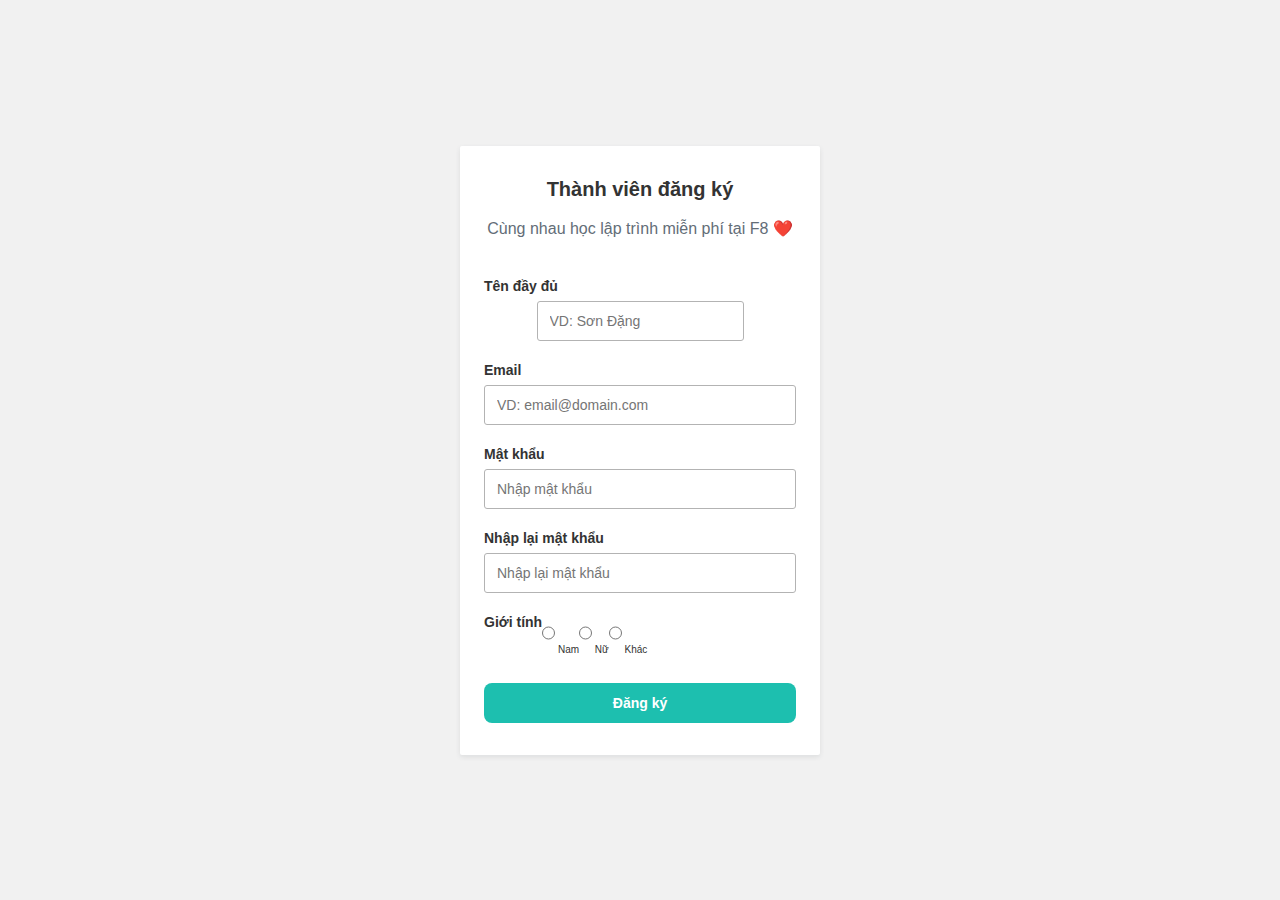
<file: index.html>
<!DOCTYPE html>
<html lang="en">
<head>
  <meta charset="UTF-8">
  <meta name="viewport" content="width=device-width, initial-scale=1.0">
  <link rel="stylesheet" href="style.css">
  <title>Document</title>
</head>
<body>
  <div class="main">

    <form action="" method="POST" class="form" id="form-1">
      <h3 class="heading">Thành viên đăng ký</h3>
      <p class="desc">Cùng nhau học lập trình miễn phí tại F8 ❤️</p>
  
      <div class="spacer"></div>
  
      <div class="form-group">
        <label for="fullname" class="form-label">Tên đầy đủ</label>
        <div>
          <div>
          <input id="fullname" name="fullname" type="text" placeholder="VD: Sơn Đặng" class="form-control">
          </div>
        </div>
        <span class="form-message"></span>
      </div>
  
      <div class="form-group">
        <label for="email" class="form-label">Email</label>
        <input id="email" name="email" type="text" placeholder="VD: email@domain.com" class="form-control">
        <span class="form-message"></span>
      </div>
  
      <div class="form-group">
        <label for="password" class="form-label">Mật khẩu</label>
        <input id="password" name="password" type="password" placeholder="Nhập mật khẩu" class="form-control">
        <span class="form-message"></span>
      </div>
  
      <div class="form-group">
        <label for="password_confirmation" class="form-label">Nhập lại mật khẩu</label>
        <input id="password_confirmation" name="password_confirmation" placeholder="Nhập lại mật khẩu" type="password" class="form-control">
        <span class="form-message"></span>
      </div>

      <div class="form-group horizontal">
        <label for="gender" class="form-label">Giới tính</label>
        <div >
          <input name="gender" type="radio" value="male" class="form-control">
          Nam
        </div>
        <div >
          <input name="gender" type="radio" value="female" class="form-control">
          Nữ
        </div>
        <div >
          <input name="gender" type="radio" value="orther" class="form-control">
          Khác
        </div>
        <span class="form-message"></span>
      </div>
  
      <button class="form-submit">Đăng ký</button>
    </form>
  
  </div>
  <script src="./validator.js"></script>
  <script>
    Validator({
      form: '#form-1',
      errorSelector: ".form-message",
      formGroupSelector :'.form-group',
      rules: [
        Validator.isRequired('#fullname',"Vui lòng nhập tên đầy đủ của bạn"),
        Validator.isRequired('#email'),
        Validator.isEmail('#email'),
        Validator.isRequired('input[name="gender"]'),
        Validator.minLength('#password',6),
        Validator.isRequired('#password_confirmation'),
        Validator.isConfirmed('#password_confirmation', function(){
          return document.querySelector('#form-1 #password').value
        }, "Mật khẩu nhập lại không chính xác")
      ],
      onSubmit: function(data){
        //call API
        console.log(data);
      }
    });
  </script>
      
</body>
</html>
</file>
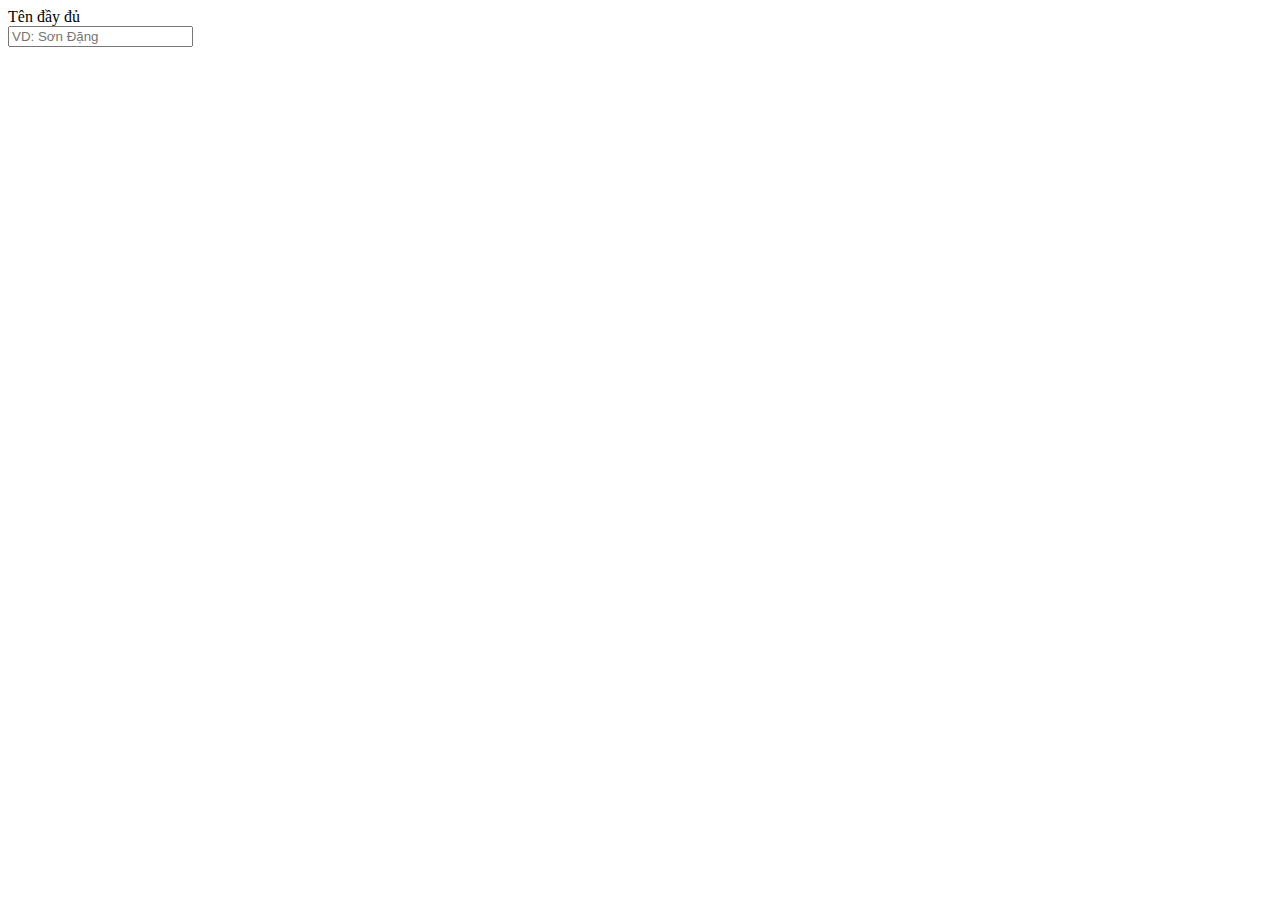
<file: test.html>
<!DOCTYPE html>
<html lang="en">
<head>
  <meta charset="UTF-8">
  <meta name="viewport" content="width=device-width, initial-scale=1.0">
  <title>Document</title>
</head>
<body>
  <div class="form-group">
    <label for="fullname" class="form-label">Tên đầy đủ</label>
    <div>
      <div>
        <input id="fullname" name="fullname" type="text" placeholder="VD: Sơn Đặng" class="form-control">
      </div>
    </div>
    <span class="form-message"></span>
  </div>
  <script src="script.js"></script>
</body>
</html>
</file>
<file: style.css>
* {
  padding: 0;
  margin: 0;
  box-sizing: border-box;
}
html {
  color: #333;
  font-size: 62.5%;
  font-family: "Open Sans", sans-serif;
}
.main {
  background: #f1f1f1;
  min-height: 100vh;
  display: flex;
  justify-content: center;
}
.form {
  width: 360px;
  min-height: 100px;
  padding: 32px 24px;
  text-align: center;
  background: #fff;
  border-radius: 2px;
  margin: 24px;
  align-self: center;
  box-shadow: 0 2px 5px 0 rgba(51, 62, 73, 0.1);
}
.form .heading {
  font-size: 2rem;
}
.form .desc {
  text-align: center;
  color: #636d77;
  font-size: 1.6rem;
  font-weight: lighter;
  line-height: 2.4rem;
  margin-top: 16px;
  font-weight: 300;
}

.form-group {
  display: flex;
  margin-bottom: 16px;
  flex-direction: column;
}
.form-group.horizontal{
  flex-direction: row;
}

.form-label,
.form-message {
  text-align: left;
}

.form-label {
  font-weight: 700;
  padding-bottom: 6px;
  line-height: 1.8rem;
  font-size: 1.4rem;
}

.form-control {
  height: 40px;
  padding: 8px 12px;
  border: 1px solid #b3b3b3;
  border-radius: 3px;
  outline: none;
  font-size: 1.4rem;
}

.form-control:hover {
  border-color: #1dbfaf;
}

.form-group.invalid .form-control {
  border-color: #f33a58;
}

.form-group.invalid .form-message {
  color: #f33a58;
}

.form-message {
  font-size: 1.2rem;
  line-height: 1.6rem;
  padding: 4px 0 0;
}

.form-submit {
  outline: none;
  background-color: #1dbfaf;
  margin-top: 12px;
  padding: 12px 16px;
  font-weight: 600;
  color: #fff;
  border: none;
  width: 100%;
  font-size: 14px;
  border-radius: 8px;
  cursor: pointer;
}

.form-submit:hover {
  background-color: #1ac7b6;
}

.spacer {
  margin-top: 36px;
}
</file>
